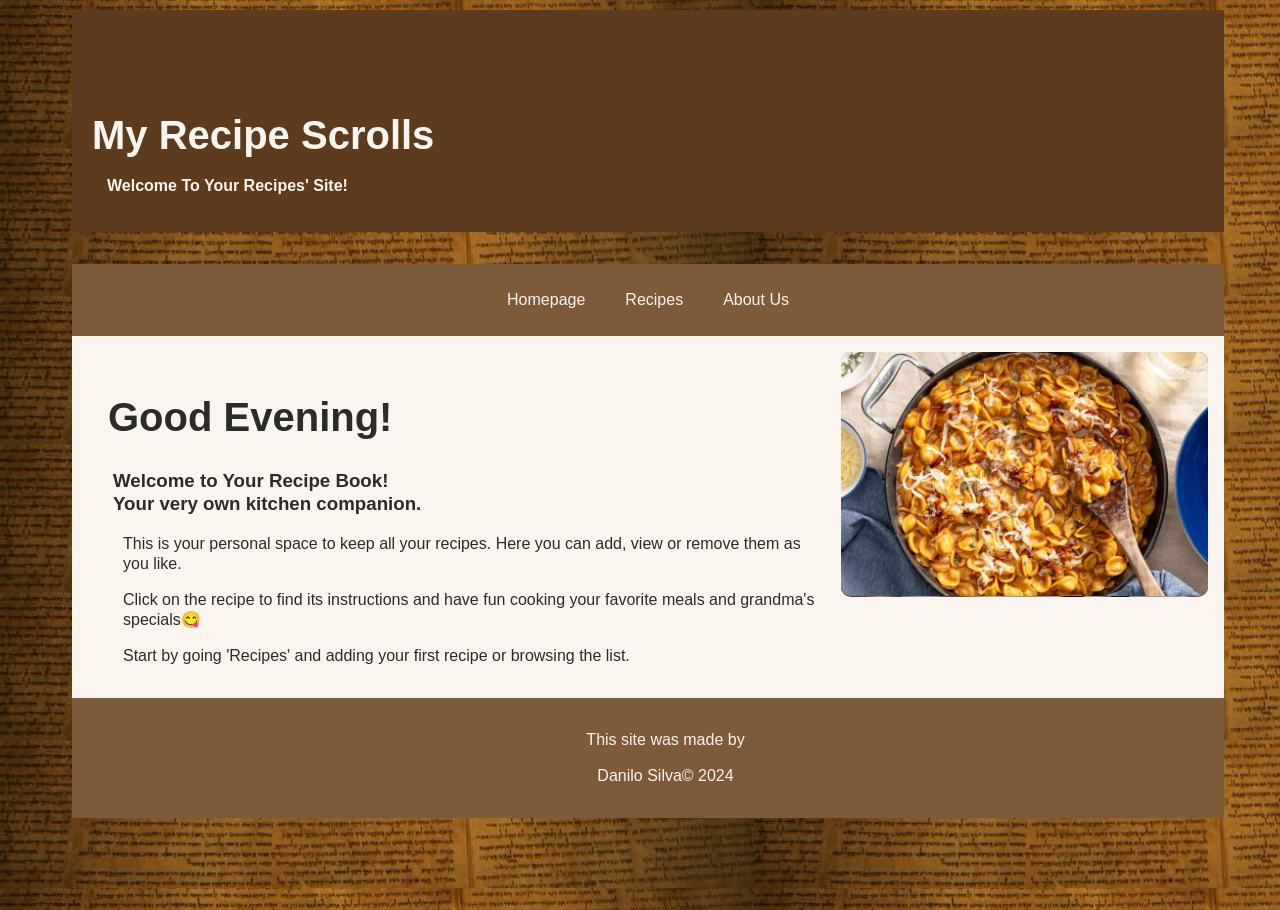
<file: index.html>
<!DOCTYPE html>
<html lang="en">
<head>
  <meta charset="UTF-8">
  <title>Welcome - My Recipe Scrolls</title>
  <link rel="stylesheet" href="CSS/stylesheet.css">
</head>

<body>
  <div id="container">
    <header>
      <h1>My Recipe Scrolls</h1>
      <p>Welcome To Your Recipes' Site!</p>
    </header>

    <div id="content">
      <nav>
        <ul>
          <li><a href="index.html">Homepage</a></li>
          <li>
            <div class="dropdown">Recipes
              <div class="dropdown-content">
                <p><a href="recipes.html">Your Recipes</a></p>
                <p><a href="tips.html">Cooking Tips</a></p>
                <p><a href="recipe-handlebar.html">Recipes (handlebars)</a></p>
              </div>
            </div>
          </li>
          <li><a href="about.html">About Us</a></li>
        </ul>
      </nav>

      <main class="box">
        <div class="text-box">
          <h1 id="welcome"></h1>
          <h3>Welcome to Your Recipe Book!<br>
            Your very own kitchen companion.</h3>

          <p>This is your personal space to keep all your recipes. Here you can add, view or remove them as you like.
          </p>
          <p>Click on the recipe to find its instructions and have fun cooking your favorite meals and grandma's
            specials😋</p>
          <p>Start by going 'Recipes' and adding your first recipe or browsing the list.</p>
        </div>
        <div class="stacker">
          <img alt="recipe1" src="images/recipe1.jpg" class="stacked-images">
          <img alt="recipe2" src="images/recipe2.jpg" class="stacked-images">
          <img alt="recipe3" src="images/recipe3.jpg" class="stacked-images">
          <img alt="recipe4" src="images/recipe4.webp" class="stacked-images">
        </div>
      </main>

      <footer>
        <p>This site was made by</p>
        <p>Danilo Silva© 2024</p>
      </footer>
    </div>
  </div>

  <script>
    let hour = new Date().getHours();
    let greeting = "Welcome!";

    if (hour < 12) {
      greeting = "Good Morning!";
    } else if (hour < 18) {
      greeting = "Good Afternoon!";
    } else {
      greeting = "Good Evening!";
    }

    document.getElementById("welcome").textContent = greeting;

    // Made by GPT from here
    const images = document.querySelectorAll('.stacked-images');
    let current = 0;

    const showNextImage = () => {
      images[current].classList.remove('active');
      const next = (current + 1) % images.length;
      images[next].classList.add('active');
      current = next;
    }

    images[current].classList.add('active');

    setInterval(showNextImage, 2000);
    // to here
  </script>
</body>
</html>
</file>
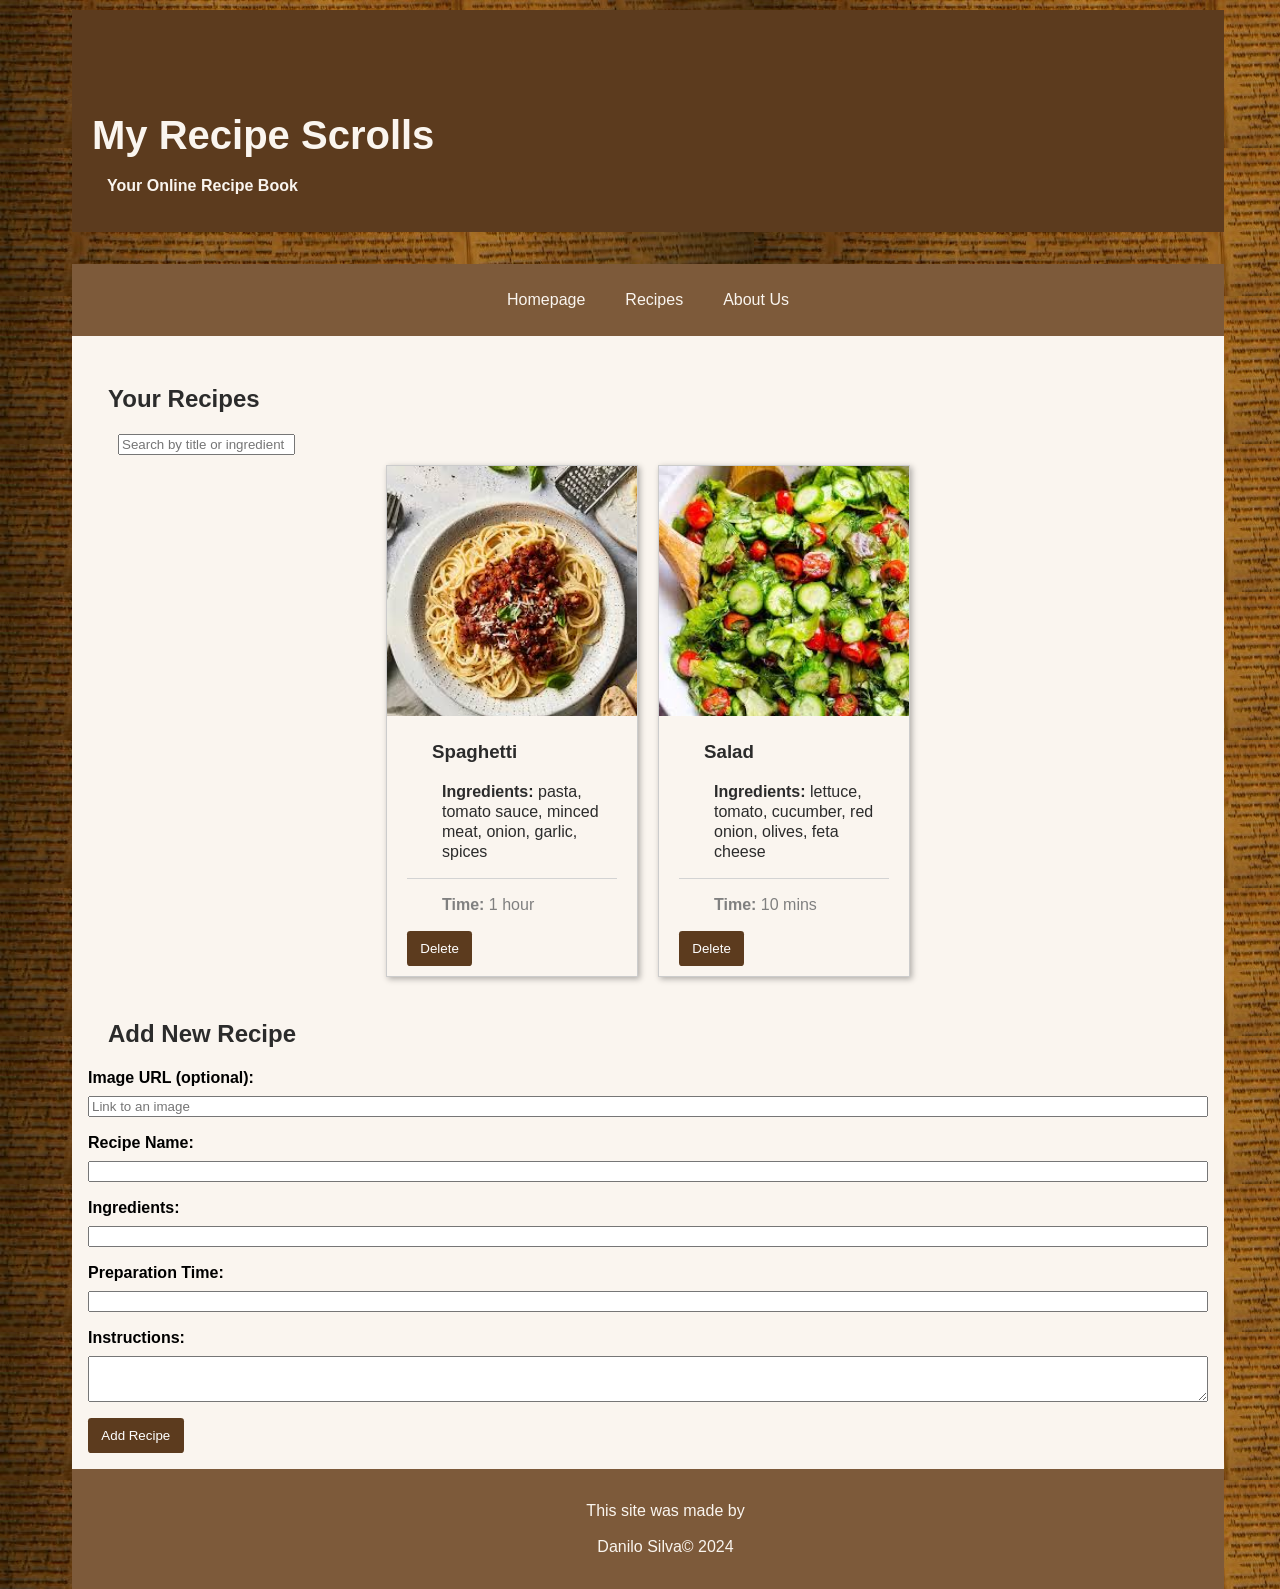
<file: recipes.html>
<!DOCTYPE html>
<html lang="en">
<head>
  <meta charset="UTF-8">
  <title>Your Recipes - My Recipe Scrolls</title>
  <link rel="stylesheet" href="CSS/stylesheet.css">
</head>

<body>
  <div id="container">
    <header>
      <h1>My Recipe Scrolls</h1>
      <p>Your Online Recipe Book</p>
    </header>

    <nav>
      <ul>
        <li><a href="index.html">Homepage</a></li>
        <li>
          <div class="dropdown">Recipes
            <div class="dropdown-content">
              <p><a href="recipes.html">Your Recipes</a></p>
              <p><a href="tips.html">Cooking Tips</a></p>
            </div>
          </div>
        </li>
        <li><a href="about.html">About Us</a></li>
      </ul>
    </nav>

    <main>
      <h2>Your Recipes</h2>
      <input type="text" id="search" placeholder="Search by title or ingredient" style="margin-left: 30px;">

      <div id="recipe-list" class="cards"></div>

      <h2>Add New Recipe</h2>
      <form id="recipe-form">
        <div class="form-question">
          <label for="image">Image URL (optional):</label>
          <input type="text" id="image" placeholder="Link to an image">
        </div>

        <div class="form-question">
          <label for="title">Recipe Name:</label>
          <input type="text" id="title" required>
        </div>

        <div class="form-question">
          <label for="ingredients">Ingredients:</label>
          <input type="text" id="ingredients" required>
        </div>

        <div class="form-question">
          <label for="time">Preparation Time:</label>
          <input type="text" id="time" required>
        </div>

        <div class="form-question">
          <label for="instructions">Instructions:</label>
          <textarea id="instructions" required></textarea>
        </div>

        <button type="submit">Add Recipe</button>
      </form>
    </main>

    <dialog id="instructionsDialog">
      <header>
        <h1>Instructions</h1>
      </header>
      <div id="instructionsContent"></div>
      <button id="closeBtn">Close</button>
    </dialog>

    <footer>
      <p>This site was made by</p>
      <p>Danilo Silva© 2024</p>
    </footer>
  </div>

  <script>
    const recipes = [
      {
        image: "images/spaguetti.jpg",
        title: "Spaghetti",
        ingredients: "pasta, tomato sauce, minced meat, onion, garlic, spices",
        time: "1 hour",
        instructions: "In large, heavy stockpot, brown Italian sausage, breaking up as you stir. <br>Add onions and continue to cook, stirring occasionally until onions are softened. <br>Add garlic, tomatoes, tomato paste, tomato sauce and water. <br>Add basil, parsley, brown sugar, salt, crushed red pepper, and black pepper. <br>Stir well and barely bring to a boil. <br>Stir in red wine. <br>Simmer on low, stirring frequently for at least an hour. A longer simmer makes for a better sauce, just be careful not to let it burn! <br>Cook spaghetti according to package directions. <br>Spoon sauce over drained spaghetti noodles and sprinkle with parmesan cheese."
      },
      {
        image: "images/salad.jpg",
        title: "Salad",
        ingredients: "lettuce, tomato, cucumber, red onion, olives, feta cheese",
        time: "10 mins",
        instructions: "For the dressing; in a processor or use a wire whisk process/whisk the olive oil with lemon juice, 2 teaspoons dried oregano, garlic, dried, basil, red wine vinegar, salt and sugar until smooth (add in more oregano and lemon juice if needed). <br>Season with black pepper. <br>Chill in fridge for a couple of hours before using to blend flavors. <br>Place the salad ingredients in a large bowl. <br>Pour dressing over; toss to combine. <br>If desired allow the salad to sit at room temperature for 20 minutes before serving, or you can refrigerate for 1 hour (tossing a few time during sitting time)."
      }
    ];

    const list = document.getElementById("recipe-list");
    const form = document.getElementById("recipe-form");
    const search = document.getElementById("search");
    const dialog = document.getElementById("instructionsDialog");
    const dialogInst = document.getElementById("instructionsContent");
    const closeBtn = document.getElementById("closeBtn");

    const showRecipes = array => {
      list.innerHTML = "";

      array.forEach((recipe, index) => {
        const card = document.createElement("div");
        card.className = "card";

        const img = recipe.image
          ? `<img src="${recipe.image}" alt="${recipe.title}">`
          : `<div class="noImg">No Image</div>`;

        card.innerHTML = `
          ${img}
          <div class="text">
            <h3>${recipe.title}</h3>
            <p><strong>Ingredients:</strong> ${recipe.ingredients}</p>
            <p><strong>Time:</strong> ${recipe.time}</p>
            <button class="delete-button">Delete</button>
          </div>
        `;

        card.addEventListener("click", e => {
          if (e.target.tagName !== "BUTTON") {
            dialogInst.innerHTML = `<p>${recipe.instructions}</p>`;
            dialog.showModal();
          }
        });

        card.querySelector(".delete-button").addEventListener("click", e => {
          deleteRecipe(index);
        });

        list.appendChild(card);
      });
    }

    form.addEventListener("submit", e => {
      e.preventDefault();

      const newRecipe = {
        image: document.getElementById("image").value,
        title: document.getElementById("title").value,
        ingredients: document.getElementById("ingredients").value,
        time: document.getElementById("time").value,
        instructions: document.getElementById("instructions").value
      };

      recipes.push(newRecipe);
      form.reset();
      showRecipes(recipes);
    });

    const deleteRecipe = index => {
      recipes.splice(index, 1);
      showRecipes(recipes);
    }

    search.addEventListener("input", () => {
      const term = search.value.toLowerCase();
      const filtered = recipes.filter(recipe =>
        recipe.title.toLowerCase().includes(term) ||
        recipe.ingredients.toLowerCase().includes(term)
      );
      showRecipes(filtered);
    });

    closeBtn.addEventListener("click", () => {
      dialog.close();
    });

    showRecipes(recipes);
  </script>
</body>
</html>
</file>
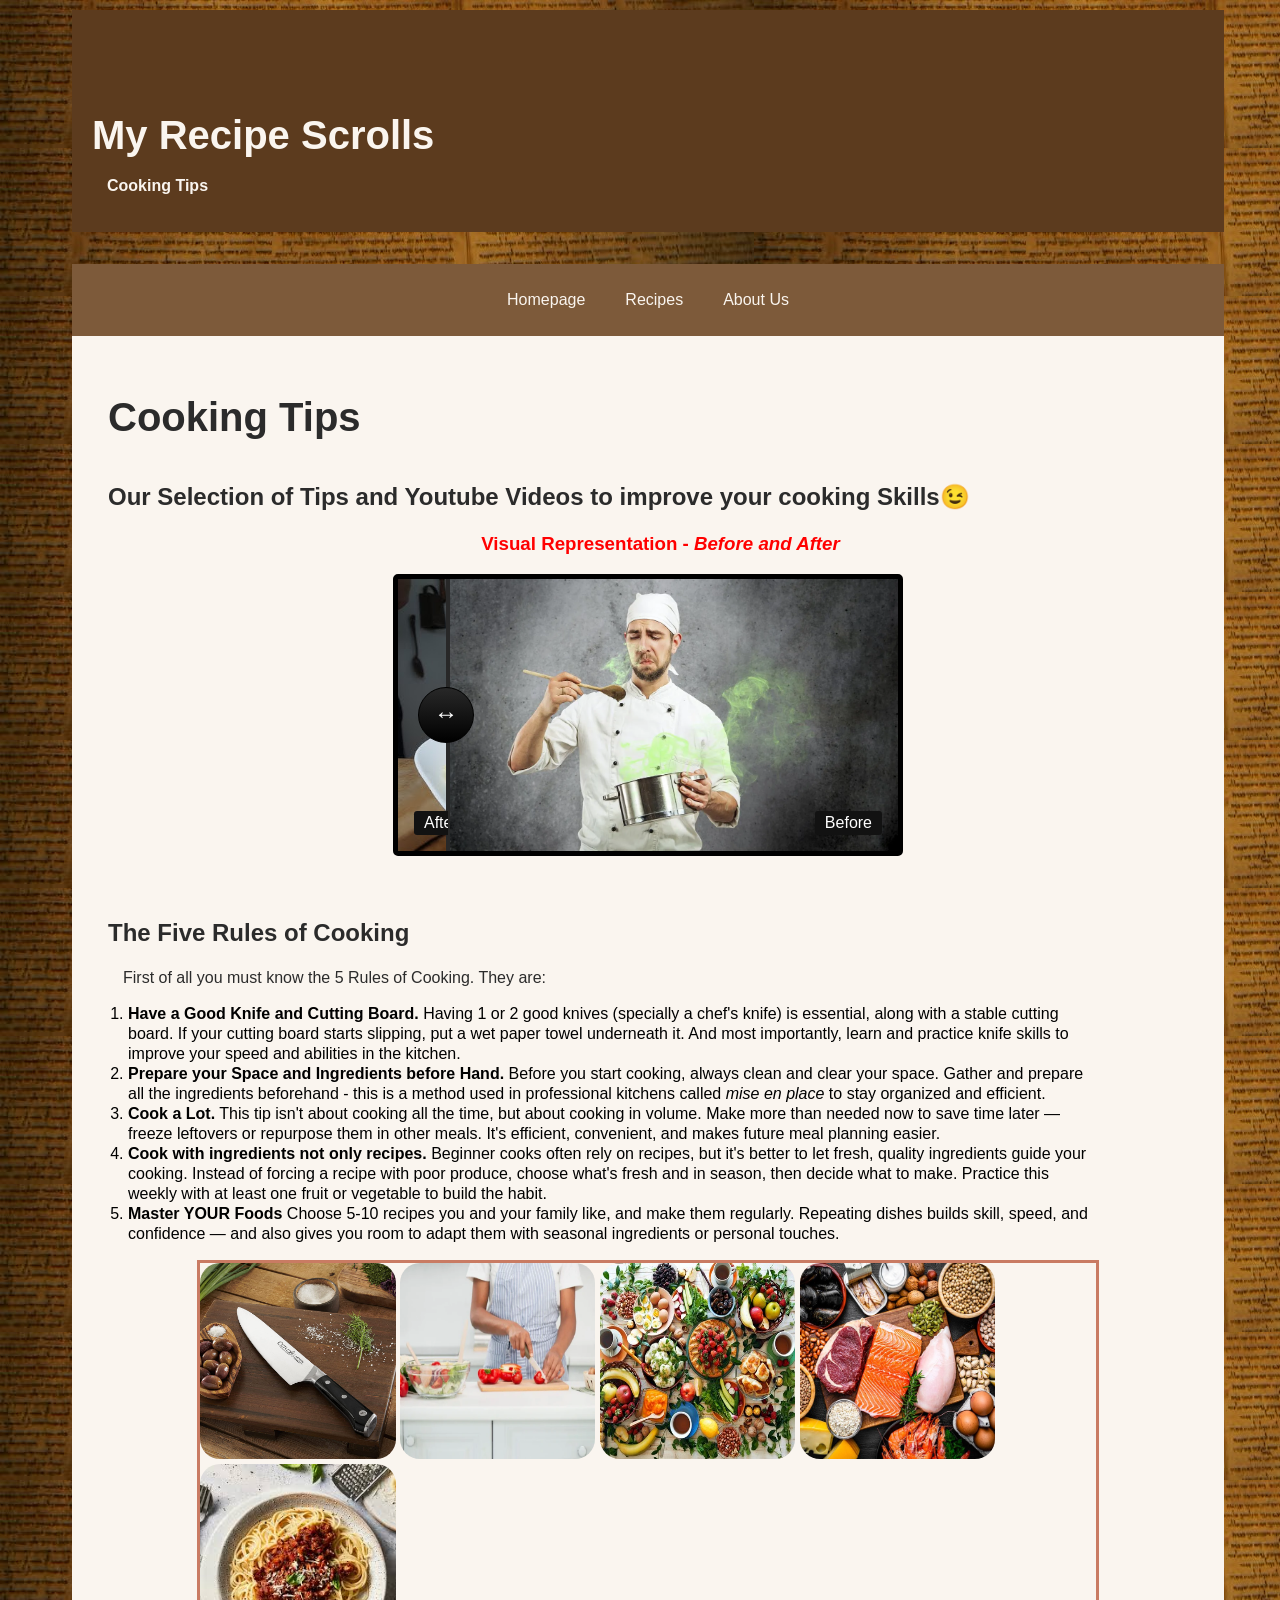
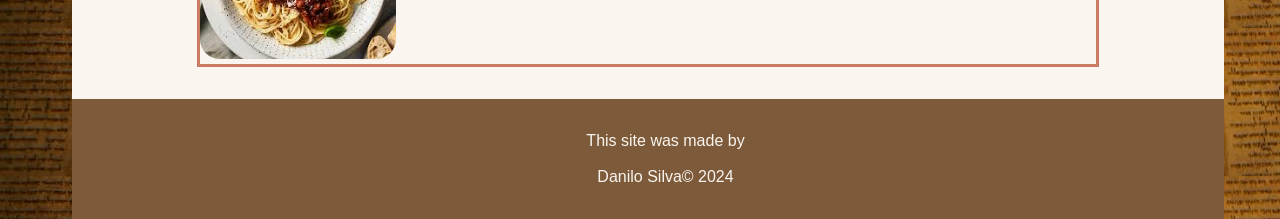
<file: tips.html>
<!DOCTYPE html>
<html lang="en">

<head>
  <meta charset="UTF-8">
  <title>Welcome - My Recipe Scrolls</title>
  <link rel="stylesheet" href="CSS/stylesheet.css">
  <link rel="stylesheet" href="CSS/before-effect-slider.css">
  <link rel="stylesheet" href="CSS/lightgallery-bundle.min.css">
</head>

<body>
  <div id="container">
    <header>
      <h1>My Recipe Scrolls</h1>
      <p>Cooking Tips</p>
    </header>

    <div id="content">
      <nav>
        <ul>
          <li><a href="index.html">Homepage</a></li>
          <li>
            <div class="dropdown">Recipes
              <div class="dropdown-content">
                <p><a href="recipes.html">Your Recipes</a></p>
                <p><a href="tips.html">Cooking Tips</a></p>
              </div>
            </div>
          </li>
          <li><a href="about.html">About Us</a></li>
        </ul>
      </nav>

      <main>
        <h1>Cooking Tips</h1>
        <h2>Our Selection of Tips and Youtube Videos to improve your cooking Skills😉</h2>

        <div id="images">
          <h3 style="text-align: center; color: red;">Visual Representation - <i>Before and After</i></h3>
        </div>

        <div class="texts">
          <h2>The Five Rules of Cooking</h2>
          <p>First of all you must know the 5 Rules of Cooking. They are:</p>
          <ol>
            <li><strong>Have a Good Knife and Cutting Board.</strong> Having 1 or 2 good knives (specially a chef's
              knife) is essential, along with a stable cutting board. If your cutting board starts slipping, put a wet
              paper towel underneath it. And most importantly, learn and practice knife skills to improve your speed and
              abilities in the kitchen.</li>
            <li><strong>Prepare your Space and Ingredients before Hand.</strong> Before you start cooking, always clean
              and clear your space. Gather and prepare all the ingredients beforehand - this is a method used in
              professional kitchens called <i>mise en place</i> to stay organized and efficient.</li>
            <li><strong>Cook a Lot.</strong> This tip isn't about cooking all the time, but about cooking in volume.
              Make more than needed now to save time later — freeze leftovers or repurpose them in other meals. It's
              efficient, convenient, and makes future meal planning easier.</li>
            <li><strong>Cook with ingredients not only recipes.</strong> Beginner cooks often rely on recipes, but it's
              better to let fresh, quality ingredients guide your cooking. Instead of forcing a recipe with poor
              produce, choose what's fresh and in season, then decide what to make. Practice this weekly with at least
              one fruit or vegetable to build the habit.</li>
            <li><strong>Master YOUR Foods</strong> Choose 5-10 recipes you and your family like, and make them
              regularly. Repeating dishes builds skill, speed, and confidence — and also gives you room to adapt them
              with seasonal ingredients or personal touches.</li>
          </ol>
        </div>

        <div id="lg-container">
          <div id="lightgallery">
            <a href="images/knife.jpg" data-lg-size="600-600">
              <img alt="Photo 1" src="images/knife.jpg" class="lg-image">
            </a>
            <a href="images/prep table.webp" data-lg-size="600-600">
              <img alt="Photo 2" src="images/prep table.webp" class="lg-image">
            </a>
            <a href="images/lots of food.jpg" data-lg-size="600-600">
              <img alt="Photo 3" src="images/lots of food.jpg" class="lg-image">
            </a>
            <a href="images/good ingredients.jpg" data-lg-size="600-600">
              <img alt="Photo 4" src="images/good ingredients.jpg" class="lg-image">
            </a>
            <a href="images/spaguetti.jpg" data-lg-size="600-600">
              <img alt="Photo 5" src="images/spaguetti.jpg" class="lg-image">
            </a>
          </div>
        </div>
    </div>
    </main>

    <footer>
      <p>This site was made by</p>
      <p>Danilo Silva© 2024</p>
    </footer>
  </div>
  </div>

  <script src="JavaScript/lightgallery.min.js"></script>
  <script src="JavaScript/lg-fullscreen.min.js"></script>
  <script src="JavaScript/lg-thumbnail.min.js"></script>
  <script src="JavaScript/lg-zoom.min.js"></script>
  <script src="JavaScript/before-effect-slider.js"></script>
  <script>
    beforeEffectslider({
      Selector: "#images",
      BeforeImage: "images/terriblecook.webp",
      AfterImage: "images/goodcook.jpg",
      DragFrom: 10,
      ButtonsText: {
        after: 'After',
        before: 'Before'
      },
    });
  </script>
</body>

</html>
</file>
<file: CSS/stylesheet.css>
/*I've taken some from my previous assingment as I really liked the layout, but sized and customized to this new project*/
body,
html {
    width: 100%;
    height: 100%;
    font-family: Verdana, Helvetica, Arial, sans-serif !important;
}

body {
    background-color: #5C3B1E;
    background-image: url(../images/scrolls\ background.jpg);
    line-height: 1.25;
}

p {
    color: #2B2B2B;
    padding-left: 35px;
}

header {
    margin-top: 10px;
    width: 100%;
    padding: 20px 0 20px;
    background-color: #5C3B1E;
    text-align: left;
}

header>h1 {
    color: #FAF5EF;
    padding: 2em 20px 8px;
    padding-bottom: 0;
    margin-bottom: 0;
}

header>h2 {
    color: #FAF5EF;
    padding-bottom: 0;
    padding-top: 0.25em;
    margin-bottom: 0;
    margin-top: 0.25em;
    padding-left: 35px;
}

header>p {
    color: #FAF5EF;
    padding-left: 35px;
    font-weight: bold;
}

h1 {
    font-size: 250%;
    color: #2B2B2B;
    padding: 1em 20px 8px;
    margin: 0;
}

h2 {
    color: #2B2B2B;
    padding-top: 0.5em;
    padding-left: 20px;
}

h3 {
    padding-left: 25px;
    color: #2B2B2B;
}

a {
    text-decoration: none;
}

nav {
    width: 100%;
    background-color: #7D5A3A;
    padding: 1em 0;
    margin: 2em 0 0;
}

nav ul {
    display: flex;
    justify-content: center;
    list-style-type: none;
    padding: 0;
    margin: 0;
}

nav ul li {
    padding: 0 20px;
}

nav ul li a {
    color: #FAF5EF;
    text-align: center;
    text-decoration: none;
    display: inline-block;
    padding: 10px 0;
}

nav ul li a:hover {
    text-decoration: underline;
}

nav ul li a:active {
    color: #e0a257;
}

ul {
    list-style-type: none;
    padding-left: 30px;
}

main {
    background-color: #FAF5EF;
    flex: 5;
    padding: 1em;
}

#container {
    width: 90%;
    margin: 0 auto;
}

#content {
    width: 100%;
    margin-top: 1em;
}

footer {
    width: 100%;
    padding: 1em 0;
    text-align: center;
    background-color: #7D5A3A;
}

footer>p {
    color: #FAF5EF;
}

/* card style was taken from week6/lab 1/Friends and changed to fit the project*/
.cards {
    display: flex;
    flex-wrap: wrap;
    justify-content: center;
}

.card {
    flex: 0 0 250px;
    margin: 10px;
    border: 1px solid #ccc;
    box-shadow: 2px 2px 6px 0px rgba(0, 0, 0, 0.3);
    transition: 0.3s;
}

.card img {
    width: 100%;
    margin: 0;
}

.noImg {
    background-color: #C97B63;
    height: 250px;
    display: flex;
    justify-content: center;
    align-items: center;
}

.card .text {
    padding: 0 20px 10px;
}

.card p:nth-of-type(1) {
    padding-bottom: 1em;
    border-bottom: solid lightgray 1px;
}

.card p:nth-of-type(2) {
    color: gray;
}

.card:hover {
    transform: scale(1.1);
}

.form-question {
    display: flex;
    flex-direction: column;
    margin-bottom: 1em;
}

.form-question>label {
    font-weight: bold;
    margin-bottom: 0.5em;
}

textarea {
    padding: 0.5em;
    font-family: inherit;
    resize: vertical;
}

/* dialog styles were inspired on the one in Week 6/Lab 2 */
dialog {
    border-radius: 10px;
    background: #fffdf7;
    box-shadow: 10px 10px 5px rgba(0, 0, 0, 0.2);
    width: 600px;
    padding: 2em;
}

dialog form {
    display: flex;
    flex-direction: column;
    gap: 1em;
    margin-top: 1em;
}

dialog input,
dialog textarea,
dialog button {
    padding: 0.75em;
    font-family: inherit;
    font-size: 1em;
    border: 1px solid #ccc;
    border-radius: 4px;
}

button {
    background-color: #5C3B1E;
    color: white;
    border: none;
    border-radius: 0.25em;
    padding: 0.75em 1em;
}

button:hover {
    opacity: 0.9;
}

.texts {
    max-width: 90%;
}

.dropdown {
    position: relative;
    display: inline-block;
    margin-top: 10px;
    color: #FAF5EF;
}

.dropdown-content {
    display: none;
    position: absolute;
    background-color: #5C3B1E;
    border-radius: 10px;
    min-width: 160px;
    box-shadow: 0px 8px 16px 0px rgba(0, 0, 0, 0.2);
    padding: 5px 10px;
    z-index: 1;
}

.dropdown:hover .dropdown-content {
    display: block;
}

.box {
    display: flex;
    gap: 20px;
    align-items: flex-start;
    flex-wrap: wrap;
}

.text-box {
    flex: 2;
    min-width: 250px;
}

.stacker {
    flex: 1;
    min-width: 250px;
    display: flex;
    flex-direction: column;
    gap: 10px;
    position: relative;
}

.stacked-images {
    position: absolute;
    width: 100%;
    max-width: 500px;
    height: auto;
    max-height: 500px;
    border-radius: 10px;
    /* Made by GPT from here */
    transition: opacity 2s ease-in-out;
}

.stacked-images.active {
    opacity: 1;
    z-index: 1;
}

/* to here */

.image-box {
    flex: 1;
    max-width: 250px;
    display: flex;
    flex-direction: column;
    margin-top: 50px;
}

.image {
    width: 100%;
    max-width: 250px;
    height: auto;
    max-height: 250px;
    border-radius: 20px;
}

#shaking:hover {
    position: relative;
    animation: animation 4s forwards ease-in-out;
}

@keyframes animation {
    10% {
        translate: 3px 20px;
    }

    20% {
        translate: 0px -15px;
    }

    30% {
        translate: -2px 15px;
    }

    40% {
        translate: 2px -17px;
    }

    50% {
        translate: -2px 20px;
    }

    60% {
        translate: 0px -10px;
    }

    70% {
        translate: 1px 13px;
    }

    80% {
        translate: -1px -10px;
    }

    90% {
        translate: 0px 5px;
    }

    100% {
        translate: 0 0;
    }
}

#lg-container {
    width: 80%;
    margin: 1em auto;
    border: solid #C97B63;
}

#gallery {
    display: flex;
    justify-content: space-between;
    padding: 1em;
}

.lg-image {
    /*asked GPT  how to keep the image square, it told me touse aspect-ratio */
    aspect-ratio: 1/1;
    width: 100%;
    max-width: 195.5px;
    border-radius: 20px;
}

.comment-view {
    display: flex;
    flex-direction: column;
    gap: 10px;
    margin-top: 20px;
    padding: 1em 12px 0 5px;
}
</file>
<file: CSS/before-effect-slider.css>
.before-effect-main-div { /* plugin main div */
    position: relative;
    overflow: hidden;
    width:100%;
    max-width: 500px;
    margin:10px auto 50px;
    border-radius:5px;
}

.before-effect-main-div img { /* it's images */
    width: 100%;
    max-width: 500px;
    display:block;
    pointer-events: none;
    -webkit-user-select: none;
    -khtml-user-select: none;
    -moz-user-select: none;
    -o-user-select: none;
    user-select: none;
}

.before-effect-resizable-div { /* resizable div*/
    position: absolute;
    top:0;
    left: 0;
    overflow: hidden;
}

.before-effect-line { /* Tha seperator line */
    position:absolute; 
    left:50%;
    top:0;
    bottom:0;
    width:4px;
    margin-left:-2px;
    background: var(--LineColor);
    Cursor: var(--Cursor);
}

.before-effect-line:after {  /* Line middle button */
    text-align: center;
    position: absolute;
    color:var(--IconColor);
    top: var(--IconPosT);
    right: var(--IconPosR);
    width: 56px;
    height: 56px;
    margin: -28px 0 0 -28px;
    transition: all 0.2s;
    content:var(--icon);
    background-image: linear-gradient(180deg, var(--buttonG1) 0%, var(--buttonG2) 100%);
    border: 1px solid var(--ButtonBorder);
    background-size:56px;
    border-radius: var(--ButtonRaduis);
    font-size: var(--IconSize);
    line-height: 52px;
    box-sizing: border-box;
}

.before-effect-line:hover:after { /* let's scale button on hover! */
    transform: scale(1.03);
}

.dragging:hover:after { /* it's dragging !!! */
    transform: scale(1.03) translateY(2px);
}


.before-effect-button { /* slider buttons */
    position: absolute;
    bottom: 0;
    background: #121212;
    color: #fff;
    pointer-events: none;
    border-radius: .2rem;
    padding: 2px 10px;
    margin: 1rem;
    font-size: 1em;
    -webkit-user-select: none;
    -khtml-user-select: none;
    -moz-user-select: none;
    -o-user-select: none;
    user-select: none;
}

.before-effect-button-right { /* Tha before one! */
    right: 0;
}

.after-effect-button { /* Tha before one! */
    z-index: 9;
}

@media screen and (max-width: 1000px) { /* some responsive */
  .before-effect-line:after { 
    width: 28px; 
    height: 28px; 
    margin: -14px 0 0 -14px; 
    font-size: 12px; 
    line-height: 26px; 
  }
}
</file>
<file: CSS/lightgallery-bundle.min.css>
@font-face{font-family:lg;src:url(../fonts/lg.woff2?io9a6k) format("woff2"),url(../fonts/lg.ttf?io9a6k) format("truetype"),url(../fonts/lg.woff?io9a6k) format("woff"),url(../fonts/lg.svg?io9a6k#lg) format("svg");font-weight:400;font-style:normal;font-display:block}.lg-icon{font-family:lg!important;font-style:normal;font-weight:400;font-variant:normal;text-transform:none;line-height:1;-webkit-font-smoothing:antialiased;-moz-osx-font-smoothing:grayscale}.lg-container{font-family:system-ui,-apple-system,"Segoe UI",Roboto,"Helvetica Neue",Arial,"Noto Sans","Liberation Sans",sans-serif,"Apple Color Emoji","Segoe UI Emoji","Segoe UI Symbol","Noto Color Emoji"}.lg-next,.lg-prev{background-color:rgba(0,0,0,.45);border-radius:2px;color:#999;cursor:pointer;display:block;font-size:22px;margin-top:-10px;padding:8px 10px 9px;position:absolute;top:50%;z-index:1084;outline:0;border:none}.lg-next.disabled,.lg-prev.disabled{opacity:0!important;cursor:default}.lg-next:hover:not(.disabled),.lg-prev:hover:not(.disabled){color:#fff}.lg-single-item .lg-next,.lg-single-item .lg-prev{display:none}.lg-next{right:20px}.lg-next:before{content:"\e095"}.lg-prev{left:20px}.lg-prev:after{content:"\e094"}@-webkit-keyframes lg-right-end{0%{left:0}50%{left:-30px}100%{left:0}}@-moz-keyframes lg-right-end{0%{left:0}50%{left:-30px}100%{left:0}}@-ms-keyframes lg-right-end{0%{left:0}50%{left:-30px}100%{left:0}}@keyframes lg-right-end{0%{left:0}50%{left:-30px}100%{left:0}}@-webkit-keyframes lg-left-end{0%{left:0}50%{left:30px}100%{left:0}}@-moz-keyframes lg-left-end{0%{left:0}50%{left:30px}100%{left:0}}@-ms-keyframes lg-left-end{0%{left:0}50%{left:30px}100%{left:0}}@keyframes lg-left-end{0%{left:0}50%{left:30px}100%{left:0}}.lg-outer.lg-right-end .lg-object{-webkit-animation:lg-right-end .3s;-o-animation:lg-right-end .3s;animation:lg-right-end .3s;position:relative}.lg-outer.lg-left-end .lg-object{-webkit-animation:lg-left-end .3s;-o-animation:lg-left-end .3s;animation:lg-left-end .3s;position:relative}.lg-toolbar{z-index:1082;left:0;position:absolute;top:0;width:100%}.lg-media-overlap .lg-toolbar{background-image:linear-gradient(0deg,rgba(0,0,0,0),rgba(0,0,0,.4))}.lg-toolbar .lg-icon{color:#999;cursor:pointer;float:right;font-size:24px;height:47px;line-height:27px;padding:10px 0;text-align:center;width:50px;text-decoration:none!important;outline:medium none;will-change:color;-webkit-transition:color .2s linear;-o-transition:color .2s linear;transition:color .2s linear;background:0 0;border:none;box-shadow:none}.lg-toolbar .lg-icon.lg-icon-18{font-size:18px}.lg-toolbar .lg-icon:hover{color:#fff}.lg-toolbar .lg-close:after{content:"\e070"}.lg-toolbar .lg-maximize{font-size:22px}.lg-toolbar .lg-maximize:after{content:"\e90a"}.lg-toolbar .lg-download:after{content:"\e0f2"}.lg-sub-html{color:#eee;font-size:16px;padding:10px 40px;text-align:center;z-index:1080;opacity:0;-webkit-transition:opacity .2s ease-out 0s;-o-transition:opacity .2s ease-out 0s;transition:opacity .2s ease-out 0s}.lg-sub-html h4{margin:0;font-size:13px;font-weight:700}.lg-sub-html p{font-size:12px;margin:5px 0 0}.lg-sub-html a{color:inherit}.lg-sub-html a:hover{text-decoration:underline}.lg-media-overlap .lg-sub-html{background-image:linear-gradient(180deg,rgba(0,0,0,0),rgba(0,0,0,.6))}.lg-item .lg-sub-html{position:absolute;bottom:0;right:0;left:0}.lg-error-msg{font-size:14px;color:#999}.lg-counter{color:#999;display:inline-block;font-size:16px;padding-left:20px;padding-top:12px;height:47px;vertical-align:middle}.lg-closing .lg-next,.lg-closing .lg-prev,.lg-closing .lg-sub-html,.lg-closing .lg-toolbar{opacity:0;-webkit-transition:-webkit-transform .08 cubic-bezier(0,0,.25,1) 0s,opacity .08 cubic-bezier(0,0,.25,1) 0s,color .08 linear;-moz-transition:-moz-transform .08 cubic-bezier(0,0,.25,1) 0s,opacity .08 cubic-bezier(0,0,.25,1) 0s,color .08 linear;-o-transition:-o-transform .08 cubic-bezier(0,0,.25,1) 0s,opacity .08 cubic-bezier(0,0,.25,1) 0s,color .08 linear;transition:transform .08 cubic-bezier(0,0,.25,1) 0s,opacity .08 cubic-bezier(0,0,.25,1) 0s,color .08 linear}body:not(.lg-from-hash) .lg-outer.lg-start-zoom .lg-item:not(.lg-zoomable) .lg-img-wrap,body:not(.lg-from-hash) .lg-outer.lg-start-zoom .lg-item:not(.lg-zoomable) .lg-media-cont,body:not(.lg-from-hash) .lg-outer.lg-start-zoom .lg-item:not(.lg-zoomable) .lg-video-cont{opacity:0;-moz-transform:scale3d(.5,.5,.5);-o-transform:scale3d(.5,.5,.5);-ms-transform:scale3d(.5,.5,.5);-webkit-transform:scale3d(.5,.5,.5);transform:scale3d(.5,.5,.5);will-change:transform,opacity;-webkit-transition:-webkit-transform 250ms cubic-bezier(0,0,.25,1) 0s,opacity 250ms cubic-bezier(0,0,.25,1)!important;-moz-transition:-moz-transform 250ms cubic-bezier(0,0,.25,1) 0s,opacity 250ms cubic-bezier(0,0,.25,1)!important;-o-transition:-o-transform 250ms cubic-bezier(0,0,.25,1) 0s,opacity 250ms cubic-bezier(0,0,.25,1)!important;transition:transform 250ms cubic-bezier(0,0,.25,1) 0s,opacity 250ms cubic-bezier(0,0,.25,1)!important}body:not(.lg-from-hash) .lg-outer.lg-start-zoom .lg-item:not(.lg-zoomable).lg-complete .lg-img-wrap,body:not(.lg-from-hash) .lg-outer.lg-start-zoom .lg-item:not(.lg-zoomable).lg-complete .lg-media-cont,body:not(.lg-from-hash) .lg-outer.lg-start-zoom .lg-item:not(.lg-zoomable).lg-complete .lg-video-cont{opacity:1;-moz-transform:scale3d(1,1,1);-o-transform:scale3d(1,1,1);-ms-transform:scale3d(1,1,1);-webkit-transform:scale3d(1,1,1);transform:scale3d(1,1,1)}.lg-icon:focus-visible{color:#fff;border-radius:3px;outline:1px dashed rgba(255,255,255,.6)}.lg-toolbar .lg-icon:focus-visible{border-radius:8px;outline-offset:-5px}.lg-outer .lg-thumb-outer{background-color:#0d0a0a;width:100%;max-height:350px;overflow:hidden;float:left}.lg-outer .lg-thumb-outer.lg-grab .lg-thumb-item{cursor:-webkit-grab;cursor:-moz-grab;cursor:-o-grab;cursor:-ms-grab;cursor:grab}.lg-outer .lg-thumb-outer.lg-grabbing .lg-thumb-item{cursor:move;cursor:-webkit-grabbing;cursor:-moz-grabbing;cursor:-o-grabbing;cursor:-ms-grabbing;cursor:grabbing}.lg-outer .lg-thumb-outer.lg-dragging .lg-thumb{-webkit-transition-duration:0s!important;transition-duration:0s!important}.lg-outer .lg-thumb-outer.lg-rebuilding-thumbnails .lg-thumb{-webkit-transition-duration:0s!important;transition-duration:0s!important}.lg-outer .lg-thumb-outer.lg-thumb-align-middle{text-align:center}.lg-outer .lg-thumb-outer.lg-thumb-align-left{text-align:left}.lg-outer .lg-thumb-outer.lg-thumb-align-right{text-align:right}.lg-outer.lg-single-item .lg-thumb-outer{display:none}.lg-outer .lg-thumb{padding:5px 0;height:100%;margin-bottom:-5px;display:inline-block;vertical-align:middle}@media (min-width:768px){.lg-outer .lg-thumb{padding:10px 0}}.lg-outer .lg-thumb-item{cursor:pointer;float:left;overflow:hidden;height:100%;border-radius:2px;margin-bottom:5px;will-change:border-color}@media (min-width:768px){.lg-outer .lg-thumb-item{border-radius:4px;border:2px solid #fff;-webkit-transition:border-color .25s ease;-o-transition:border-color .25s ease;transition:border-color .25s ease}}.lg-outer .lg-thumb-item.active,.lg-outer .lg-thumb-item:hover{border-color:#a90707}.lg-outer .lg-thumb-item img{width:100%;height:100%;object-fit:cover;display:block}.lg-outer.lg-can-toggle .lg-item{padding-bottom:0}.lg-outer .lg-toggle-thumb:after{content:"\e1ff"}.lg-outer.lg-animate-thumb .lg-thumb{-webkit-transition-timing-function:cubic-bezier(.215,.61,.355,1);transition-timing-function:cubic-bezier(.215,.61,.355,1)}.lg-outer .lg-video-cont{text-align:center;display:inline-block;vertical-align:middle;position:relative}.lg-outer .lg-video-cont .lg-object{width:100%!important;height:100%!important}.lg-outer .lg-has-iframe .lg-video-cont{-webkit-overflow-scrolling:touch;overflow:auto}.lg-outer .lg-video-object{position:absolute;left:0;right:0;width:100%;height:100%;top:0;bottom:0;z-index:3}.lg-outer .lg-video-poster{z-index:1}.lg-outer .lg-has-video .lg-video-object{opacity:0;will-change:opacity;-webkit-transition:opacity .3s ease-in;-o-transition:opacity .3s ease-in;transition:opacity .3s ease-in}.lg-outer .lg-has-video.lg-video-loaded .lg-video-play-button,.lg-outer .lg-has-video.lg-video-loaded .lg-video-poster{opacity:0!important}.lg-outer .lg-has-video.lg-video-loaded .lg-video-object{opacity:1}@keyframes lg-play-stroke{0%{stroke-dasharray:1,200;stroke-dashoffset:0}50%{stroke-dasharray:89,200;stroke-dashoffset:-35px}100%{stroke-dasharray:89,200;stroke-dashoffset:-124px}}@keyframes lg-play-rotate{100%{-webkit-transform:rotate(360deg);transform:rotate(360deg)}}.lg-video-play-button{width:18%;max-width:140px;position:absolute;top:50%;left:50%;z-index:2;cursor:pointer;transform:translate(-50%,-50%) scale(1);will-change:opacity,transform;-webkit-transition:-webkit-transform .25s cubic-bezier(.17,.88,.32,1.28),opacity .1s;-moz-transition:-moz-transform .25s cubic-bezier(.17,.88,.32,1.28),opacity .1s;-o-transition:-o-transform .25s cubic-bezier(.17,.88,.32,1.28),opacity .1s;transition:transform .25s cubic-bezier(.17,.88,.32,1.28),opacity .1s}.lg-video-play-button:hover .lg-video-play-icon,.lg-video-play-button:hover .lg-video-play-icon-bg{opacity:1}.lg-video-play-icon-bg{fill:none;stroke-width:3%;stroke:#fcfcfc;opacity:.6;will-change:opacity;-webkit-transition:opacity .12s ease-in;-o-transition:opacity .12s ease-in;transition:opacity .12s ease-in}.lg-video-play-icon-circle{position:absolute;top:0;left:0;bottom:0;right:0;fill:none;stroke-width:3%;stroke:rgba(30,30,30,.9);stroke-opacity:1;stroke-linecap:round;stroke-dasharray:200;stroke-dashoffset:200}.lg-video-play-icon{position:absolute;width:25%;max-width:120px;left:50%;top:50%;transform:translate3d(-50%,-50%,0);opacity:.6;will-change:opacity;-webkit-transition:opacity .12s ease-in;-o-transition:opacity .12s ease-in;transition:opacity .12s ease-in}.lg-video-play-icon .lg-video-play-icon-inner{fill:#fcfcfc}.lg-video-loading .lg-video-play-icon-circle{animation:lg-play-rotate 2s linear .25s infinite,lg-play-stroke 1.5s ease-in-out .25s infinite}.lg-video-loaded .lg-video-play-button{opacity:0;transform:translate(-50%,-50%) scale(.7)}.lg-progress-bar{background-color:#333;height:5px;left:0;position:absolute;top:0;width:100%;z-index:1083;opacity:0;will-change:opacity;-webkit-transition:opacity 80ms ease 0s;-moz-transition:opacity 80ms ease 0s;-o-transition:opacity 80ms ease 0s;transition:opacity 80ms ease 0s}.lg-progress-bar .lg-progress{background-color:#a90707;height:5px;width:0}.lg-progress-bar.lg-start .lg-progress{width:100%}.lg-show-autoplay .lg-progress-bar{opacity:1}.lg-autoplay-button:after{content:"\e01d"}.lg-show-autoplay .lg-autoplay-button:after{content:"\e01a"}.lg-single-item .lg-autoplay-button{opacity:.75;pointer-events:none}.lg-outer.lg-css3.lg-zoom-dragging .lg-item.lg-complete.lg-zoomable .lg-image,.lg-outer.lg-css3.lg-zoom-dragging .lg-item.lg-complete.lg-zoomable .lg-img-wrap{-webkit-transition-duration:0s!important;transition-duration:0s!important}.lg-outer.lg-use-transition-for-zoom .lg-item.lg-complete.lg-zoomable .lg-img-wrap{will-change:transform;-webkit-transition:-webkit-transform .5s cubic-bezier(.12,.415,.01,1.19) 0s;-moz-transition:-moz-transform .5s cubic-bezier(.12,.415,.01,1.19) 0s;-o-transition:-o-transform .5s cubic-bezier(.12,.415,.01,1.19) 0s;transition:transform .5s cubic-bezier(.12,.415,.01,1.19) 0s}.lg-outer.lg-use-transition-for-zoom.lg-zoom-drag-transition .lg-item.lg-complete.lg-zoomable .lg-img-wrap{will-change:transform;-webkit-transition:-webkit-transform .8s cubic-bezier(0,0,.25,1) 0s;-moz-transition:-moz-transform .8s cubic-bezier(0,0,.25,1) 0s;-o-transition:-o-transform .8s cubic-bezier(0,0,.25,1) 0s;transition:transform .8s cubic-bezier(0,0,.25,1) 0s}.lg-outer .lg-item.lg-complete.lg-zoomable .lg-img-wrap{-webkit-transform:translate3d(0,0,0);transform:translate3d(0,0,0);-webkit-backface-visibility:hidden;-moz-backface-visibility:hidden;backface-visibility:hidden}.lg-outer .lg-item.lg-complete.lg-zoomable .lg-dummy-img,.lg-outer .lg-item.lg-complete.lg-zoomable .lg-image{-webkit-transform:scale3d(1,1,1);transform:scale3d(1,1,1);-webkit-transition:-webkit-transform .5s cubic-bezier(.12,.415,.01,1.19) 0s,opacity .15s!important;-moz-transition:-moz-transform .5s cubic-bezier(.12,.415,.01,1.19) 0s,opacity .15s!important;-o-transition:-o-transform .5s cubic-bezier(.12,.415,.01,1.19) 0s,opacity .15s!important;transition:transform .5s cubic-bezier(.12,.415,.01,1.19) 0s,opacity .15s!important;-webkit-backface-visibility:hidden;-moz-backface-visibility:hidden;backface-visibility:hidden}.lg-outer .lg-item.lg-complete.lg-zoomable .lg-dummy-img.no-transition,.lg-outer .lg-item.lg-complete.lg-zoomable .lg-image.no-transition{transition:none!important}.lg-outer .lg-item.lg-complete.lg-zoomable .lg-dummy-img.reset-transition,.lg-outer .lg-item.lg-complete.lg-zoomable .lg-image.reset-transition{transform:scale3d(1,1,1) translate3d(-50%,-50%,0)!important;max-width:none!important;max-height:none!important;top:50%!important;left:50%!important}.lg-outer .lg-item.lg-complete.lg-zoomable .lg-dummy-img.reset-transition-x,.lg-outer .lg-item.lg-complete.lg-zoomable .lg-image.reset-transition-x{transform:scale3d(1,1,1) translate3d(-50%,0,0)!important;top:0!important;left:50%!important;max-width:none!important;max-height:none!important}.lg-outer .lg-item.lg-complete.lg-zoomable .lg-dummy-img.reset-transition-y,.lg-outer .lg-item.lg-complete.lg-zoomable .lg-image.reset-transition-y{transform:scale3d(1,1,1) translate3d(0,-50%,0)!important;top:50%!important;left:0!important;max-width:none!important;max-height:none!important}.lg-icon.lg-zoom-in:after{content:"\e311"}.lg-actual-size .lg-icon.lg-zoom-in{opacity:1;pointer-events:auto}.lg-icon.lg-actual-size{font-size:20px}.lg-icon.lg-actual-size:after{content:"\e033"}.lg-icon.lg-zoom-out{opacity:.5;pointer-events:none}.lg-icon.lg-zoom-out:after{content:"\e312"}.lg-zoomed .lg-icon.lg-zoom-out{opacity:1;pointer-events:auto}.lg-outer.lg-first-slide-loading .lg-actual-size,.lg-outer.lg-first-slide-loading .lg-zoom-in,.lg-outer.lg-first-slide-loading .lg-zoom-out,.lg-outer[data-lg-slide-type=iframe] .lg-actual-size,.lg-outer[data-lg-slide-type=iframe] .lg-zoom-in,.lg-outer[data-lg-slide-type=iframe] .lg-zoom-out,.lg-outer[data-lg-slide-type=video] .lg-actual-size,.lg-outer[data-lg-slide-type=video] .lg-zoom-in,.lg-outer[data-lg-slide-type=video] .lg-zoom-out{opacity:.75;pointer-events:none}.lg-outer .lg-pager-outer{text-align:center;z-index:1080;height:10px;margin-bottom:10px}.lg-outer .lg-pager-outer.lg-pager-hover .lg-pager-cont{overflow:visible}.lg-outer.lg-single-item .lg-pager-outer{display:none}.lg-outer .lg-pager-cont{cursor:pointer;display:inline-block;overflow:hidden;position:relative;vertical-align:top;margin:0 5px}.lg-outer .lg-pager-cont:hover .lg-pager-thumb-cont{opacity:1;-webkit-transform:translate3d(0,0,0);transform:translate3d(0,0,0)}.lg-outer .lg-pager-cont.lg-pager-active .lg-pager{box-shadow:0 0 0 2px #fff inset}.lg-outer .lg-pager-thumb-cont{background-color:#fff;color:#fff;bottom:100%;height:83px;left:0;margin-bottom:20px;margin-left:-60px;opacity:0;padding:5px;position:absolute;width:120px;border-radius:3px;will-change:transform,opacity;-webkit-transition:opacity .15s ease 0s,-webkit-transform .15s ease 0s;-moz-transition:opacity .15s ease 0s,-moz-transform .15s ease 0s;-o-transition:opacity .15s ease 0s,-o-transform .15s ease 0s;transition:opacity .15s ease 0s,transform .15s ease 0s;-webkit-transform:translate3d(0,5px,0);transform:translate3d(0,5px,0)}.lg-outer .lg-pager-thumb-cont img{width:100%;height:100%}.lg-outer .lg-pager{background-color:rgba(255,255,255,.5);border-radius:50%;box-shadow:0 0 0 8px rgba(255,255,255,.7) inset;display:block;height:12px;-webkit-transition:box-shadow .3s ease 0s;-o-transition:box-shadow .3s ease 0s;transition:box-shadow .3s ease 0s;width:12px}.lg-outer .lg-pager:focus,.lg-outer .lg-pager:hover{box-shadow:0 0 0 8px #fff inset}.lg-outer .lg-caret{border-left:10px solid transparent;border-right:10px solid transparent;border-top:10px dashed;bottom:-10px;display:inline-block;height:0;left:50%;margin-left:-5px;position:absolute;vertical-align:middle;width:0}.lg-fullscreen:after{content:"\e20c"}.lg-fullscreen-on .lg-fullscreen:after{content:"\e20d"}.lg-outer .lg-dropdown-overlay{background-color:rgba(0,0,0,.25);bottom:0;cursor:default;left:0;position:absolute;right:0;top:0;z-index:1081;opacity:0;visibility:hidden;will-change:visibility,opacity;-webkit-transition:visibility 0s linear .18s,opacity .18s linear 0s;-o-transition:visibility 0s linear .18s,opacity .18s linear 0s;transition:visibility 0s linear .18s,opacity .18s linear 0s}.lg-outer.lg-dropdown-active .lg-dropdown,.lg-outer.lg-dropdown-active .lg-dropdown-overlay{-webkit-transition-delay:0s;transition-delay:0s;-moz-transform:translate3d(0,0,0);-o-transform:translate3d(0,0,0);-ms-transform:translate3d(0,0,0);-webkit-transform:translate3d(0,0,0);transform:translate3d(0,0,0);opacity:1;visibility:visible}.lg-outer.lg-dropdown-active .lg-share{color:#fff}.lg-outer .lg-dropdown{background-color:#fff;border-radius:2px;font-size:14px;list-style-type:none;margin:0;padding:10px 0;position:absolute;right:0;text-align:left;top:50px;opacity:0;visibility:hidden;-moz-transform:translate3d(0,5px,0);-o-transform:translate3d(0,5px,0);-ms-transform:translate3d(0,5px,0);-webkit-transform:translate3d(0,5px,0);transform:translate3d(0,5px,0);will-change:visibility,opacity,transform;-webkit-transition:-webkit-transform .18s linear 0s,visibility 0s linear .5s,opacity .18s linear 0s;-moz-transition:-moz-transform .18s linear 0s,visibility 0s linear .5s,opacity .18s linear 0s;-o-transition:-o-transform .18s linear 0s,visibility 0s linear .5s,opacity .18s linear 0s;transition:transform .18s linear 0s,visibility 0s linear .5s,opacity .18s linear 0s}.lg-outer .lg-dropdown:after{content:"";display:block;height:0;width:0;position:absolute;border:8px solid transparent;border-bottom-color:#fff;right:16px;top:-16px}.lg-outer .lg-dropdown>li:last-child{margin-bottom:0}.lg-outer .lg-dropdown>li:hover a{color:#333}.lg-outer .lg-dropdown a{color:#333;display:block;white-space:pre;padding:4px 12px;font-family:"Open Sans","Helvetica Neue",Helvetica,Arial,sans-serif;font-size:12px}.lg-outer .lg-dropdown a:hover{background-color:rgba(0,0,0,.07)}.lg-outer .lg-dropdown .lg-dropdown-text{display:inline-block;line-height:1;margin-top:-3px;vertical-align:middle}.lg-outer .lg-dropdown .lg-icon{color:#333;display:inline-block;float:none;font-size:20px;height:auto;line-height:1;margin-right:8px;padding:0;vertical-align:middle;width:auto}.lg-outer .lg-share{position:relative}.lg-outer .lg-share:after{content:"\e80d"}.lg-outer .lg-share-facebook .lg-icon{color:#3b5998}.lg-outer .lg-share-facebook .lg-icon:after{content:"\e904"}.lg-outer .lg-share-twitter .lg-icon{color:#00aced}.lg-outer .lg-share-twitter .lg-icon:after{content:"\e907"}.lg-outer .lg-share-pinterest .lg-icon{color:#cb2027}.lg-outer .lg-share-pinterest .lg-icon:after{content:"\e906"}.lg-comment-box{width:420px;max-width:100%;position:absolute;right:0;top:0;bottom:0;z-index:9999;background-color:#fff;will-change:transform;-moz-transform:translate3d(100%,0,0);-o-transform:translate3d(100%,0,0);-ms-transform:translate3d(100%,0,0);-webkit-transform:translate3d(100%,0,0);transform:translate3d(100%,0,0);-webkit-transition:-webkit-transform .4s cubic-bezier(0,0,.25,1) 0s;-moz-transition:-moz-transform .4s cubic-bezier(0,0,.25,1) 0s;-o-transition:-o-transform .4s cubic-bezier(0,0,.25,1) 0s;transition:transform .4s cubic-bezier(0,0,.25,1) 0s}.lg-comment-box .lg-comment-title{margin:0;color:#fff;font-size:18px}.lg-comment-box .lg-comment-header{background-color:#000;padding:12px 20px;position:absolute;left:0;right:0;top:0}.lg-comment-box .lg-comment-body{height:100%!important;padding-top:43px!important;width:100%!important}.lg-comment-box .fb-comments{height:100%;width:100%;background:url(../images/loading.gif) no-repeat scroll center center #fff;overflow-y:auto;display:inline-block}.lg-comment-box .fb-comments[fb-xfbml-state=rendered]{background-image:none}.lg-comment-box .fb-comments>span{max-width:100%}.lg-comment-box .lg-comment-close{position:absolute;right:5px;top:12px;cursor:pointer;font-size:20px;color:#999;will-change:color;-webkit-transition:color .2s linear;-o-transition:color .2s linear;transition:color .2s linear}.lg-comment-box .lg-comment-close:hover{color:#fff}.lg-comment-box .lg-comment-close:after{content:"\e070"}.lg-comment-box iframe{max-width:100%!important;width:100%!important}.lg-comment-box #disqus_thread{padding:0 20px}.lg-outer .lg-comment-overlay{background-color:rgba(0,0,0,.25);bottom:0;cursor:default;left:0;position:fixed;right:0;top:0;z-index:1081;opacity:0;visibility:hidden;will-change:visibility,opacity;-webkit-transition:visibility 0s linear .18s,opacity .18s linear 0s;-o-transition:visibility 0s linear .18s,opacity .18s linear 0s;transition:visibility 0s linear .18s,opacity .18s linear 0s}.lg-outer .lg-comment-toggle:after{content:"\e908"}.lg-outer.lg-comment-active .lg-comment-overlay{-webkit-transition-delay:0s;transition-delay:0s;-moz-transform:translate3d(0,0,0);-o-transform:translate3d(0,0,0);-ms-transform:translate3d(0,0,0);-webkit-transform:translate3d(0,0,0);transform:translate3d(0,0,0);opacity:1;visibility:visible}.lg-outer.lg-comment-active .lg-comment-toggle{color:#fff}.lg-outer.lg-comment-active .lg-comment-box{-moz-transform:translate3d(0,0,0);-o-transform:translate3d(0,0,0);-ms-transform:translate3d(0,0,0);-webkit-transform:translate3d(0,0,0);transform:translate3d(0,0,0)}.lg-outer .lg-img-rotate{position:absolute;left:0;right:0;top:0;bottom:0;-webkit-transition:-webkit-transform .4s cubic-bezier(0,0,.25,1) 0s;-moz-transition:-moz-transform .4s cubic-bezier(0,0,.25,1) 0s;-o-transition:-o-transform .4s cubic-bezier(0,0,.25,1) 0s;transition:transform .4s cubic-bezier(0,0,.25,1) 0s}.lg-outer[data-lg-slide-type=iframe] .lg-flip-hor,.lg-outer[data-lg-slide-type=iframe] .lg-flip-ver,.lg-outer[data-lg-slide-type=iframe] .lg-rotate-left,.lg-outer[data-lg-slide-type=iframe] .lg-rotate-right,.lg-outer[data-lg-slide-type=video] .lg-flip-hor,.lg-outer[data-lg-slide-type=video] .lg-flip-ver,.lg-outer[data-lg-slide-type=video] .lg-rotate-left,.lg-outer[data-lg-slide-type=video] .lg-rotate-right{opacity:.75;pointer-events:none}.lg-outer .lg-img-rotate:before{content:"";display:inline-block;height:100%;vertical-align:middle}.lg-rotate-left:after{content:"\e900"}.lg-rotate-right:after{content:"\e901"}.lg-icon.lg-flip-hor,.lg-icon.lg-flip-ver{font-size:26px}.lg-flip-ver:after{content:"\e903"}.lg-flip-hor:after{content:"\e902"}.lg-medium-zoom-item{cursor:zoom-in}.lg-medium-zoom .lg-outer{cursor:zoom-out}.lg-medium-zoom .lg-outer.lg-grab img.lg-object{cursor:zoom-out}.lg-medium-zoom .lg-outer.lg-grabbing img.lg-object{cursor:zoom-out}.lg-relative-caption .lg-outer .lg-sub-html{white-space:normal;bottom:auto;padding:0;background-image:none}.lg-relative-caption .lg-outer .lg-relative-caption-item{opacity:0;padding:16px 0;transition:.5s opacity ease}.lg-relative-caption .lg-outer .lg-show-caption .lg-relative-caption-item{opacity:1}.lg-group:after{content:"";display:table;clear:both}.lg-container{display:none;outline:0}.lg-container.lg-show{display:block}.lg-on{scroll-behavior:unset}.lg-overlay-open{overflow:hidden}.lg-hide-sub-html .lg-sub-html,.lg-next,.lg-pager-outer,.lg-prev,.lg-toolbar{opacity:0;will-change:transform,opacity;-webkit-transition:-webkit-transform .25s cubic-bezier(0,0,.25,1) 0s,opacity .25s cubic-bezier(0,0,.25,1) 0s;-moz-transition:-moz-transform .25s cubic-bezier(0,0,.25,1) 0s,opacity .25s cubic-bezier(0,0,.25,1) 0s;-o-transition:-o-transform .25s cubic-bezier(0,0,.25,1) 0s,opacity .25s cubic-bezier(0,0,.25,1) 0s;transition:transform .25s cubic-bezier(0,0,.25,1) 0s,opacity .25s cubic-bezier(0,0,.25,1) 0s}.lg-show-in .lg-next,.lg-show-in .lg-pager-outer,.lg-show-in .lg-prev,.lg-show-in .lg-toolbar{opacity:1}.lg-show-in.lg-hide-sub-html .lg-sub-html{opacity:1}.lg-show-in .lg-hide-items .lg-prev{opacity:0;-webkit-transform:translate3d(-10px,0,0);transform:translate3d(-10px,0,0)}.lg-show-in .lg-hide-items .lg-next{opacity:0;-webkit-transform:translate3d(10px,0,0);transform:translate3d(10px,0,0)}.lg-show-in .lg-hide-items .lg-toolbar{opacity:0;-webkit-transform:translate3d(0,-10px,0);transform:translate3d(0,-10px,0)}.lg-show-in .lg-hide-items.lg-hide-sub-html .lg-sub-html{opacity:0;-webkit-transform:translate3d(0,20px,0);transform:translate3d(0,20px,0)}.lg-outer{width:100%;height:100%;position:fixed;top:0;left:0;z-index:1050;text-align:left;opacity:.001;outline:0;will-change:auto;overflow:hidden;-webkit-transition:opacity .15s ease 0s;-o-transition:opacity .15s ease 0s;transition:opacity .15s ease 0s}.lg-outer *{-webkit-box-sizing:border-box;-moz-box-sizing:border-box;box-sizing:border-box}.lg-outer.lg-zoom-from-image{opacity:1}.lg-outer.lg-visible{opacity:1}.lg-outer.lg-css3 .lg-item:not(.lg-start-end-progress).lg-current,.lg-outer.lg-css3 .lg-item:not(.lg-start-end-progress).lg-next-slide,.lg-outer.lg-css3 .lg-item:not(.lg-start-end-progress).lg-prev-slide{-webkit-transition-duration:inherit!important;transition-duration:inherit!important;-webkit-transition-timing-function:inherit!important;transition-timing-function:inherit!important}.lg-outer.lg-css3.lg-dragging .lg-item.lg-current,.lg-outer.lg-css3.lg-dragging .lg-item.lg-next-slide,.lg-outer.lg-css3.lg-dragging .lg-item.lg-prev-slide{-webkit-transition-duration:0s!important;transition-duration:0s!important;opacity:1}.lg-outer.lg-grab img.lg-object{cursor:-webkit-grab;cursor:-moz-grab;cursor:-o-grab;cursor:-ms-grab;cursor:grab}.lg-outer.lg-grabbing img.lg-object{cursor:move;cursor:-webkit-grabbing;cursor:-moz-grabbing;cursor:-o-grabbing;cursor:-ms-grabbing;cursor:grabbing}.lg-outer .lg-content{position:absolute;top:0;left:0;right:0;bottom:0}.lg-outer .lg-inner{width:100%;position:absolute;left:0;top:0;bottom:0;-webkit-transition:opacity 0s;-o-transition:opacity 0s;transition:opacity 0s;white-space:nowrap}.lg-outer .lg-item{display:none!important}.lg-outer .lg-item:not(.lg-start-end-progress){background:url(../images/loading.gif) no-repeat scroll center center transparent}.lg-outer.lg-css3 .lg-current,.lg-outer.lg-css3 .lg-next-slide,.lg-outer.lg-css3 .lg-prev-slide{display:inline-block!important}.lg-outer.lg-css .lg-current{display:inline-block!important}.lg-outer .lg-img-wrap,.lg-outer .lg-item{display:inline-block;text-align:center;position:absolute;width:100%;height:100%}.lg-outer .lg-img-wrap:before,.lg-outer .lg-item:before{content:"";display:inline-block;height:100%;vertical-align:middle}.lg-outer .lg-img-wrap{position:absolute;left:0;right:0;top:0;bottom:0;white-space:nowrap;font-size:0}.lg-outer .lg-item.lg-complete{background-image:none}.lg-outer .lg-item.lg-current{z-index:1060}.lg-outer .lg-object{display:inline-block;vertical-align:middle;max-width:100%;max-height:100%;width:auto;height:auto;position:relative}.lg-outer .lg-empty-html .lg-sub-html,.lg-outer .lg-empty-html.lg-sub-html{display:none}.lg-outer.lg-hide-download .lg-download{opacity:.75;pointer-events:none}.lg-outer .lg-first-slide .lg-dummy-img{position:absolute;top:50%;left:50%}.lg-outer.lg-components-open:not(.lg-zoomed) .lg-components{-webkit-transform:translate3d(0,0,0);transform:translate3d(0,0,0);opacity:1}.lg-outer.lg-components-open:not(.lg-zoomed) .lg-sub-html{opacity:1;transition:opacity .2s ease-out .15s}.lg-outer .lg-media-cont{text-align:center;display:inline-block;vertical-align:middle;position:relative}.lg-outer .lg-media-cont .lg-object{width:100%!important;height:100%!important}.lg-outer .lg-has-iframe .lg-media-cont{-webkit-overflow-scrolling:touch;overflow:auto}.lg-backdrop{position:fixed;top:0;left:0;right:0;bottom:0;z-index:1040;background-color:#000;opacity:0;will-change:auto;-webkit-transition:opacity 333ms ease-in 0s;-o-transition:opacity 333ms ease-in 0s;transition:opacity 333ms ease-in 0s}.lg-backdrop.in{opacity:1}.lg-css3.lg-no-trans .lg-current,.lg-css3.lg-no-trans .lg-next-slide,.lg-css3.lg-no-trans .lg-prev-slide{-webkit-transition:none 0s ease 0s!important;-moz-transition:none 0s ease 0s!important;-o-transition:none 0s ease 0s!important;transition:none 0s ease 0s!important}.lg-css3.lg-use-css3 .lg-item{-webkit-backface-visibility:hidden;-moz-backface-visibility:hidden;backface-visibility:hidden}.lg-css3.lg-fade .lg-item{opacity:0}.lg-css3.lg-fade .lg-item.lg-current{opacity:1}.lg-css3.lg-fade .lg-item.lg-current,.lg-css3.lg-fade .lg-item.lg-next-slide,.lg-css3.lg-fade .lg-item.lg-prev-slide{-webkit-transition:opacity .1s ease 0s;-moz-transition:opacity .1s ease 0s;-o-transition:opacity .1s ease 0s;transition:opacity .1s ease 0s}.lg-css3.lg-use-css3 .lg-item.lg-start-progress{-webkit-transition:-webkit-transform 1s cubic-bezier(.175,.885,.32,1.275) 0s;-moz-transition:-moz-transform 1s cubic-bezier(.175,.885,.32,1.275) 0s;-o-transition:-o-transform 1s cubic-bezier(.175,.885,.32,1.275) 0s;transition:transform 1s cubic-bezier(.175,.885,.32,1.275) 0s}.lg-css3.lg-use-css3 .lg-item.lg-start-end-progress{-webkit-transition:-webkit-transform 1s cubic-bezier(0,0,.25,1) 0s;-moz-transition:-moz-transform 1s cubic-bezier(0,0,.25,1) 0s;-o-transition:-o-transform 1s cubic-bezier(0,0,.25,1) 0s;transition:transform 1s cubic-bezier(0,0,.25,1) 0s}.lg-css3.lg-slide.lg-use-css3 .lg-item{opacity:0}.lg-css3.lg-slide.lg-use-css3 .lg-item.lg-prev-slide{-webkit-transform:translate3d(-100%,0,0);transform:translate3d(-100%,0,0)}.lg-css3.lg-slide.lg-use-css3 .lg-item.lg-next-slide{-webkit-transform:translate3d(100%,0,0);transform:translate3d(100%,0,0)}.lg-css3.lg-slide.lg-use-css3 .lg-item.lg-current{-webkit-transform:translate3d(0,0,0);transform:translate3d(0,0,0);opacity:1}.lg-css3.lg-slide.lg-use-css3 .lg-item.lg-current,.lg-css3.lg-slide.lg-use-css3 .lg-item.lg-next-slide,.lg-css3.lg-slide.lg-use-css3 .lg-item.lg-prev-slide{-webkit-transition:-webkit-transform 1s cubic-bezier(0,0,.25,1) 0s,opacity .1s ease 0s;-moz-transition:-moz-transform 1s cubic-bezier(0,0,.25,1) 0s,opacity .1s ease 0s;-o-transition:-o-transform 1s cubic-bezier(0,0,.25,1) 0s,opacity .1s ease 0s;transition:transform 1s cubic-bezier(0,0,.25,1) 0s,opacity .1s ease 0s}.lg-container{display:none}.lg-container.lg-show{display:block}.lg-container.lg-dragging-vertical .lg-backdrop{-webkit-transition-duration:0s!important;transition-duration:0s!important}.lg-container.lg-dragging-vertical .lg-css3 .lg-item.lg-current{-webkit-transition-duration:0s!important;transition-duration:0s!important;opacity:1}.lg-inline .lg-backdrop,.lg-inline .lg-outer{position:absolute}.lg-inline .lg-backdrop{z-index:1}.lg-inline .lg-outer{z-index:2}.lg-inline .lg-maximize:after{content:"\e909"}.lg-components{-webkit-transform:translate3d(0,100%,0);transform:translate3d(0,100%,0);will-change:transform;-webkit-transition:-webkit-transform .35s ease-out 0s;-moz-transition:-moz-transform .35s ease-out 0s;-o-transition:-o-transform .35s ease-out 0s;transition:transform .35s ease-out 0s;z-index:1080;position:absolute;bottom:0;right:0;left:0}
</file>
